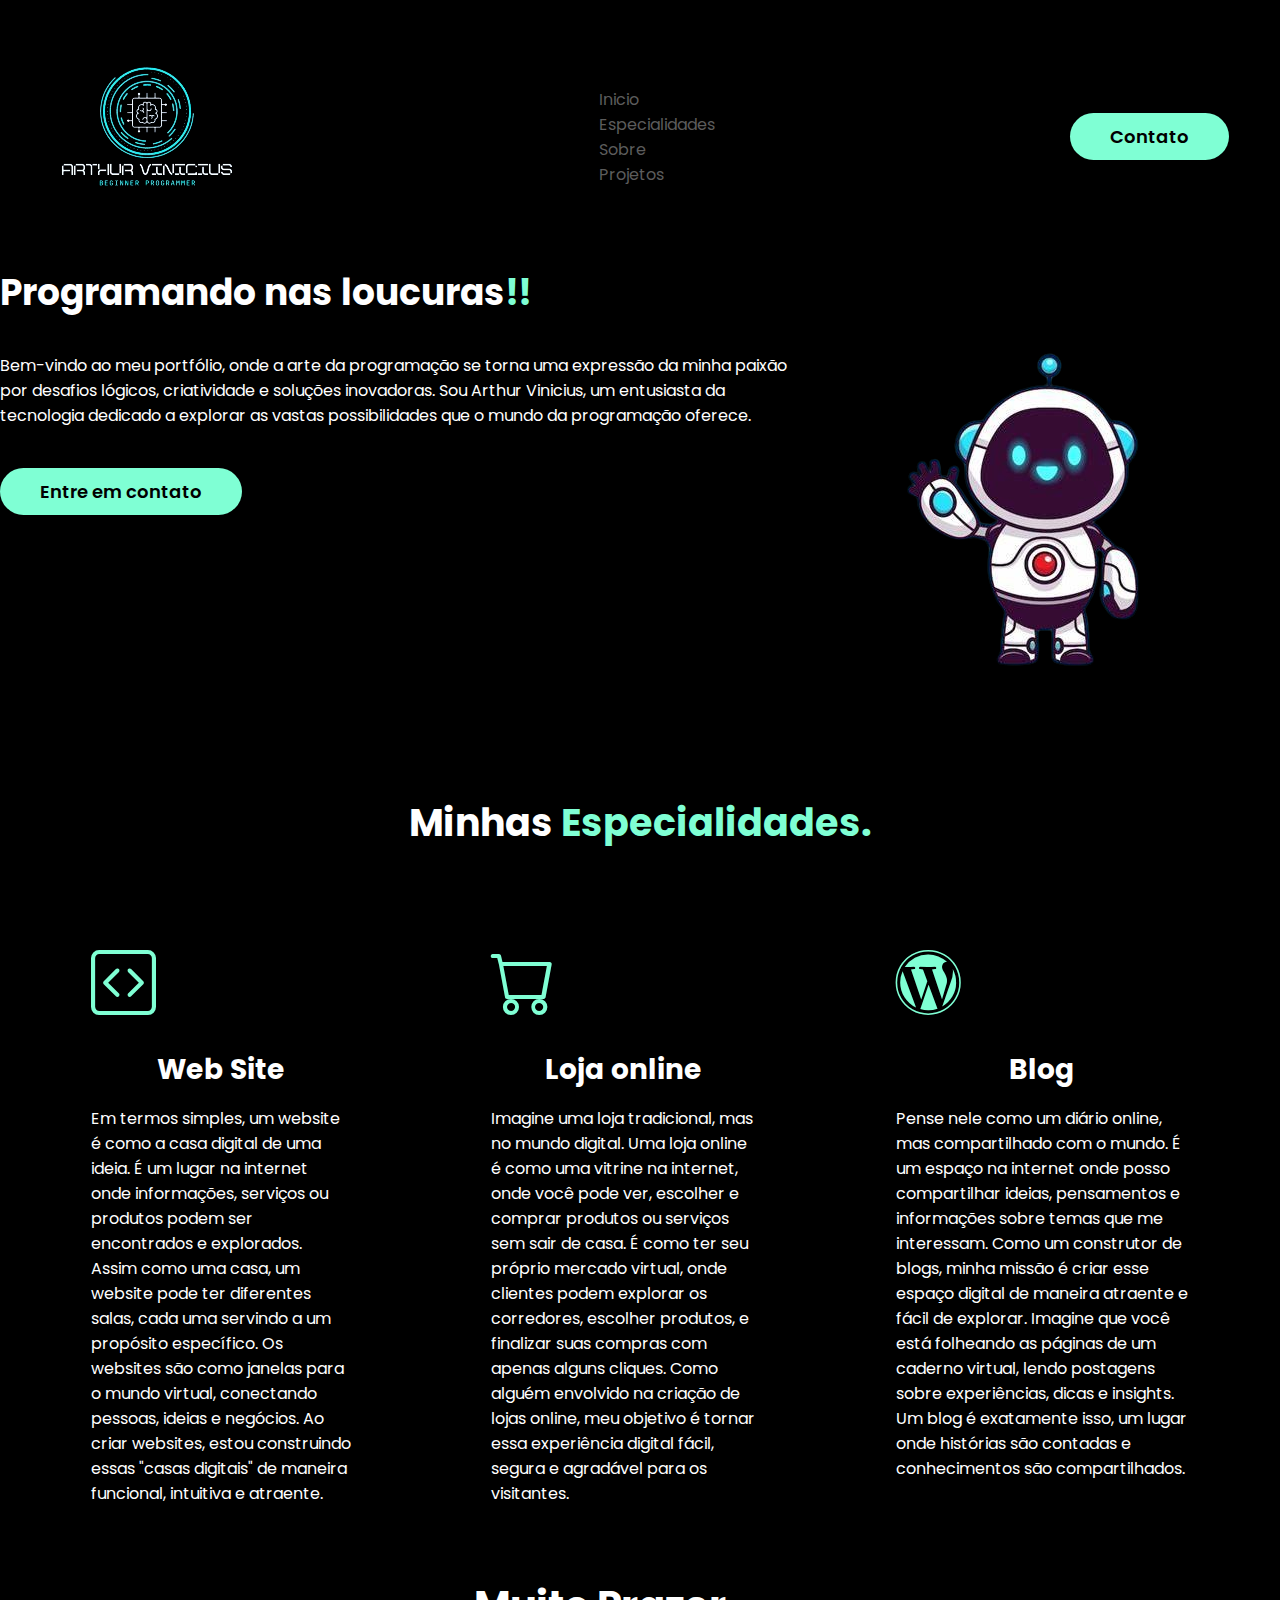
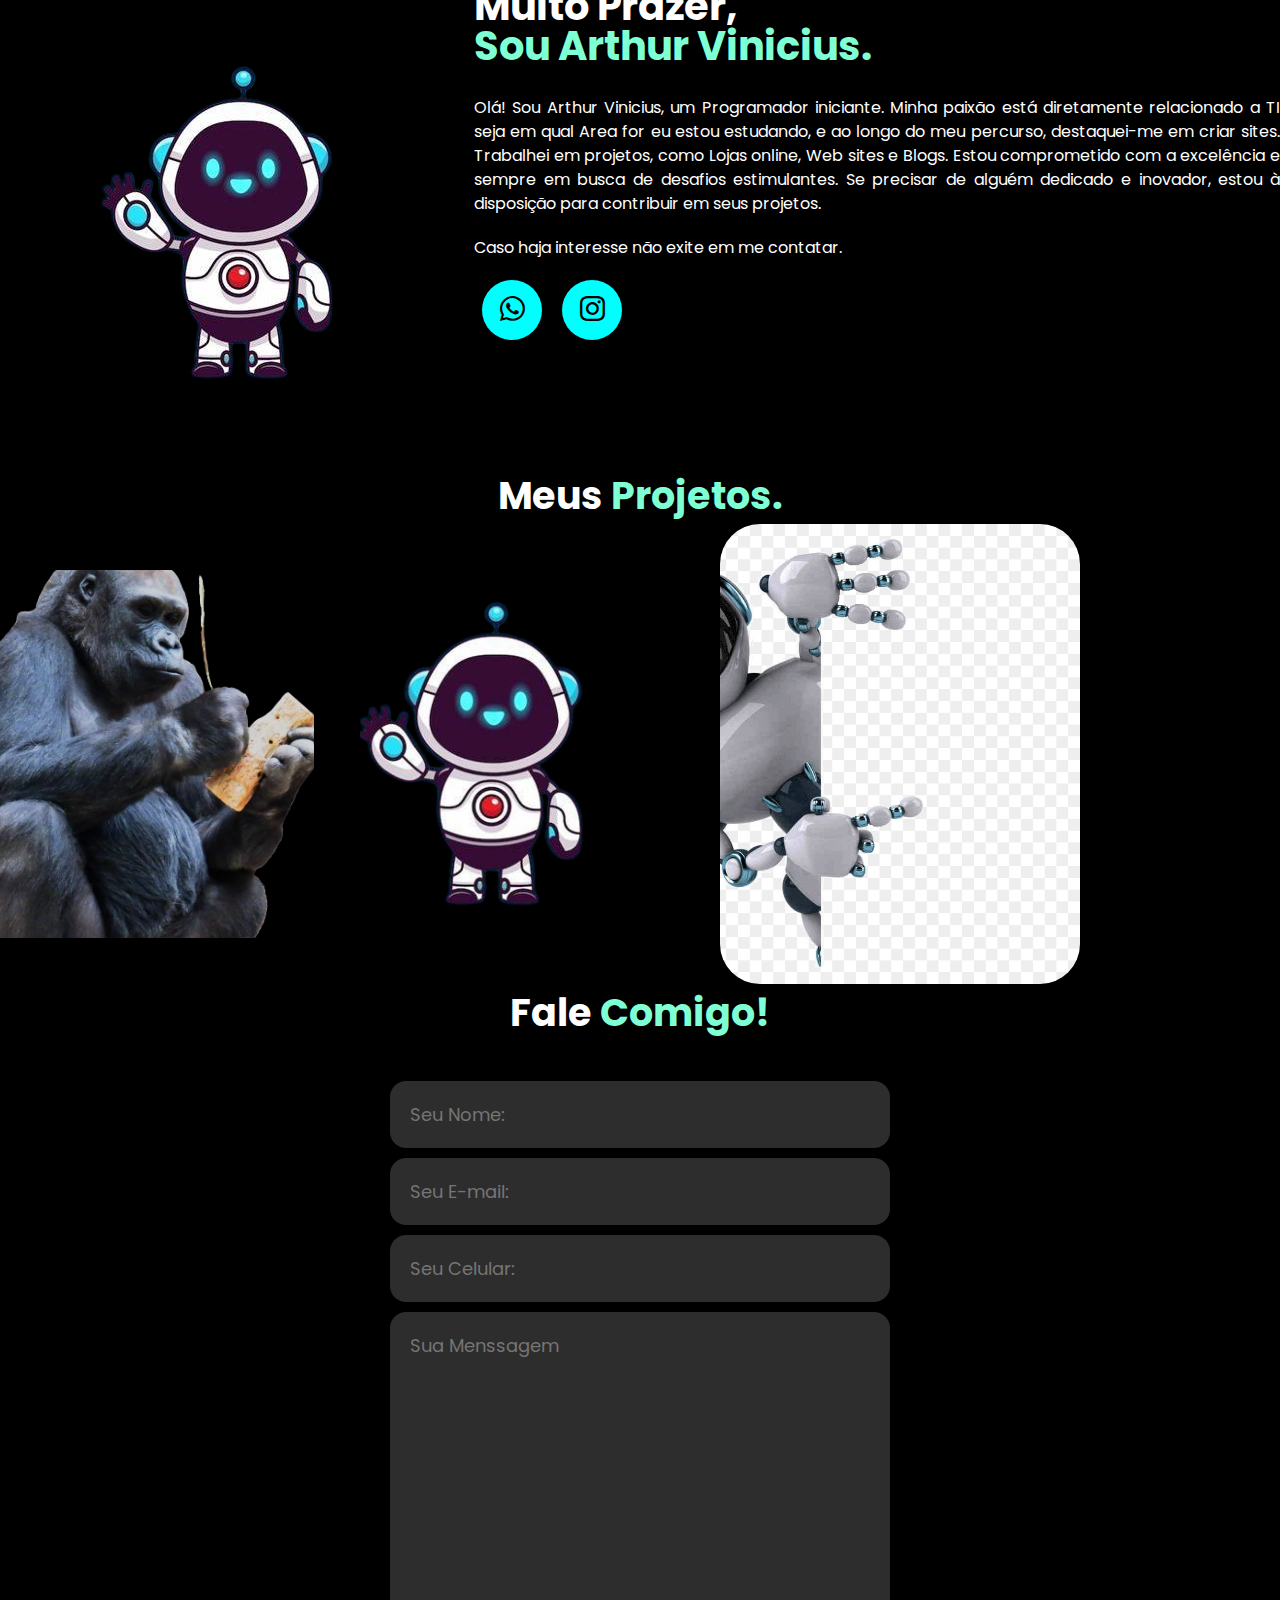
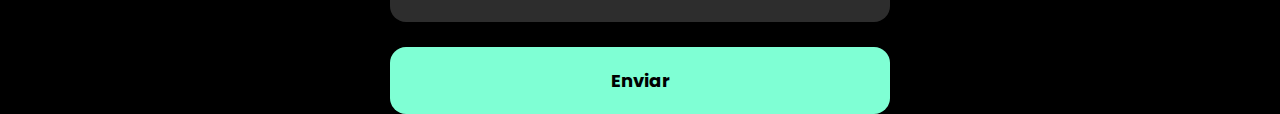
<file: Porti/Html/index.html>
<!DOCTYPE html>
  <html lang="en">
  <head>
      <meta charset="UTF-8">
      <meta name="viewport" content="width=device-width, initial-scale=1.0">
      <title>Portifolio</title>
      
      <!--Google fonts-->
      <link rel="preconnect" href="https://fonts.googleapis.com">
      <link rel="preconnect" href="https://fonts.gstatic.com" crossorigin>
      <link href="https://fonts.googleapis.com/css2?family=Poppins:ital,wght@0,300;0,400;0,500;0,600;1,200;1,300;1,400;1,500;1,600&display=swap" rel="stylesheet">
      <!--Fim google fonts-->
      <link rel="stylesheet" href="https://cdn.jsdelivr.net/npm/bootstrap-icons@1.11.2/font/bootstrap-icons.min.css">
      <link rel="stylesheet" href="../Css/index.css">

      <script src="../Js/menu.js" defer></script>

    </head>
  <body>
      <header>
          
        <div class="interface">
          <div class="logo">
            <a href="/">
              <img src="../imagens/Arthur_Vinicius-removebg-preview.png" alt="Logo">
            </a>
          </div><!--Logo-->

          <nav class="menu-desktop" id="menu-desktop">

            <ul>
                <li>
                  <a href="#Inicio">Inicio</a>
                </li>
    
                <li>
                  <a href="#Especialidades">Especialidades</a>
                </li>
    
                <li>
                  <a href="#Sobre">Sobre</a>
                </li>
    
                <li>
                  <a href="#Projetos">Projetos</a>
                </li>
            </ul>
    
          </nav>

          <div class="btn-contato">
            <a href="#Contato">
              <button>Contato</button>
            </a>
          </div>

          <!-- <div class="btn-abrir-menu" id="btn-menu">
            <i class="bi bi-list"></i>
          </div> -->

          <!-- <div class="menu-mobile" id="menu-mobile">
              <div class="btn-fechar">
                <i class="bi bi-x-lg"></i>
              </div>        

              <nav>

                <ul>
                    <li>
                      <a href="#Inicio">Inicio</a>
                    </li>
        
                    <li>
                      <a href="#Especialidade">Especialidades</a>
                    </li>
        
                    <li>
                      <a href="#Sobre">Sobre</a>
                    </li>
        
                    <li>
                      <a href="#Projetos">Projetos</a>
                    </li>

                    <li>
                      <a href="#Contato">Contato</a>
                    </li>
                </ul>
        
              </nav>

          </div> -->

        </div><!--interface-->

      </header>

      <main>

        <section class="topo-do-site" id="Inicio"><!--topo-do-site-->
          <div class="interface"><!--interface-->
              <div class="flex">
                <div class="txt-topo-site">
                    <h1>Programando nas loucuras<span>!!</span></h1>
                    <p>Bem-vindo ao meu portfólio, onde a arte da programação se torna uma expressão da minha paixão por desafios lógicos, criatividade e soluções inovadoras. Sou Arthur Vinicius, um entusiasta da tecnologia dedicado a explorar as vastas possibilidades que o mundo da programação oferece.</p>
                    <div class="btn-contato">
                      <a href="">
                        <Button>Entre em contato</Button>
                      </a>
                    </div>

                  </div><!--txt-topo-site-->

                <div class="img-topo-site">
                  <img src="../imagens/robozinho-removebg-preview.png" alt="">
                </div><!--img-topo-site-->
              </div><!--flex-->
          </div><!--interface-->
        </section><!--topo-do-site-->

        <section class="especialidades" id="Especialidades">
          <div class="interface">
            <h2 class="titulo">Minhas <span>Especialidades.</span></h2>
            <div class="flex">
                <div class="especialidades-box">
                    <i class="bi bi-code-square"></i>
                    <h3>Web Site</h3>
                    <p>Em termos simples, um website é como a casa digital de uma ideia. É um lugar na internet onde informações, serviços ou produtos podem ser encontrados e explorados. Assim como uma casa, um website pode ter diferentes salas, cada uma servindo a um propósito específico. Os websites são como janelas para o mundo virtual, conectando pessoas, ideias e negócios. Ao criar websites, estou construindo essas "casas digitais" de maneira funcional, intuitiva e atraente.</p>
                </div><!--especialidades-box-->

                <div class="especialidades-box">
                  <i class="bi bi-cart"></i>
                  <h3>Loja online</h3>
                  <p>Imagine uma loja tradicional, mas no mundo digital. Uma loja online é como uma vitrine na internet, onde você pode ver, escolher e comprar produtos ou serviços sem sair de casa. É como ter seu próprio mercado virtual, onde clientes podem explorar os corredores, escolher produtos, e finalizar suas compras com apenas alguns cliques. Como alguém envolvido na criação de lojas online, meu objetivo é tornar essa experiência digital fácil, segura e agradável para os visitantes.</p>
              </div><!--especialidades-box-->

              <div class="especialidades-box">
                <i class="bi bi-wordpress"></i>
                <h3>Blog</h3>
                <p>Pense nele como um diário online, mas compartilhado com o mundo. É um espaço na internet onde posso compartilhar ideias, pensamentos e informações sobre temas que me interessam. Como um construtor de blogs, minha missão é criar esse espaço digital de maneira atraente e fácil de explorar. Imagine que você está folheando as páginas de um caderno virtual, lendo postagens sobre experiências, dicas e insights. Um blog é exatamente isso, um lugar onde histórias são contadas e conhecimentos são compartilhados.</p>
            </div><!--especialidades-box-->

            </div><!--flex-->
          </div><!--interface-->
        </section><!--especialidades-->

        <section class="sobre" id="Sobre">
          <div class="interface">
              <div class="flex">

                <div class="img-sobre">
                  <img src="../imagens/robozinho-removebg-preview.png" alt="Foto de perfil do desenvolvedor">
                </div>

                <div class="txt-sobre">
                  <h2>Muito Prazer,<span>Sou Arthur Vinicius.</span></h2>
                  <p>Olá! Sou Arthur Vinicius, um Programador iniciante. Minha paixão está diretamente relacionado a TI seja em qual Area for eu estou estudando, e ao longo do meu percurso, destaquei-me em criar sites. Trabalhei em projetos, como Lojas online, Web sites e Blogs. Estou comprometido com a excelência e sempre em busca de desafios estimulantes. Se precisar de alguém dedicado e inovador, estou à disposição para contribuir em seus projetos. </p>
                  <p>Caso haja interesse não exite em me contatar.</p>

                  <div class="btn-social">
                    <a href=""><button><i class="bi bi-whatsapp"></i></button></a>
                    <a href=""><button><i class="bi bi-instagram"></i></button></a>
                  </div>

                </div>

                
              </div>
          </div><!--interface-->
        </section><!--Sobre-->

        <section class="portifolio" id="Projetos">
          <div class="interface">
            <h2 class="titulo">Meus <span>Projetos.</span></h1>
            <div class="flex">
              <div class="img-port" style="background-image: url(../imagens/macaco__1_-removebg-preview.png);">
                <div class="overlay">
                  Lojas Astro
                </div>
              </div>

              <div class="img-port" style="background-image: url(../imagens/robozinho-removebg-preview.png)">
                <div class="overlay">Pjfinal</div>
              </div>

              <div class="img-port" style="background-image: url(../imagens/kisspng-robotics-binary-option-stock-photography-robotic-p-5af9c19807f9f9.8645018215263174640327.jpg)">
                <div class="overlay">Blog</div>
              </div>

              <!-- imagem com dimensões de 1920 largura 6137 altura -->

            </div><!--flex-->
          </div><!--interface-->
        </section><!--portifolio-->

        <section class="formulario" id="Contato">
          <div class="interface">
            <h2 class="titulo">Fale <span>Comigo!</span></h2>
            <div class="flex">
              <form action="" method="post">
                
                <input type="text" name="nome" id="Nome" placeholder="Seu Nome:" required>
                <input type="email" name="email" id="Email" placeholder="Seu E-mail:" required>
                <input type="text" name="numero" id="numero" placeholder="Seu Celular:">
                <textarea name="mensagem" id="Mensagem" cols="30" rows="10" placeholder="Sua Menssagem" required></textarea>
    
                <input class="btn-enviar" type="submit" value="Enviar">

              </form>
            </div>
          </div>
        </section>

      </main>

      
          <section class="footer">
          <div class="social">
            <a href=""><i class="bi bi-instagram"></i></a>
            <a href=""><i class="bi bi-whatsapp"></i></a>
            <a href=""><i class="bi bi-github"></i></a>
          </div>

          <ul class="list">

            <li>

              <a href="">Inicio</a>

            </li>

            <li>

              <a href="">Especialidades</a>

            </li>

            <li>

              <a href="">Sobre</a>

            </li>

            <li>

              <a href="">Projetos</a>

            </li>

          </ul>

          <p class="copyright">
            Arthur Vinicius @ 2023
          </p>
        </section>
      

      
  </body>
  </html>
</file>
<file: Porti/Css/index.css>
html{
  scroll-behavior: smooth;
}

/*Estilo Geral */
*{
  margin: 0;
  padding: 0;
  box-sizing: border-box;
  font-family: 'Poppins', sans-serif;
}

body{
  background-color: rgb(0, 0, 0);
  height: 100vh;
}

.interface{
  max-width: 1280px;
  margin: 0 auto;
}

.flex{
  display: flex;
}

h2.titulo{
  color: white;
  font-size: 38px;
  text-align: center;
}

h2.titulo span{
  color: aquamarine;
}

button:hover, form .btn-enviar:hover{
  box-shadow: 0px 0px 8px aquamarine;
  transform: scale(1.05);
}

/* Estilo do cabeçalho*/

header{
  padding: 40px 4%;
  
}

header > .interface{
  display: flex;
  align-items: center;
  justify-content: space-between;
}

header a{
  color: #5c5c5c;
  text-decoration: none;
  display: inline-block;
  transition: .2s;
}

header .menu-desktop a:hover{
  color: #ffffff;
  transform: scale(1.05);
}

header nav ul{
  list-style: none;
}

header nav .menu-desktop ul li {
  display: inline-block !important;
  padding: 0 40px;
}



.btn-contato button{
  padding: 10px 40px;
  font-size: 18px;
  cursor: pointer;
  font-weight: 600;
  background-color: aquamarine;
  border: 0;
  border-radius: 30px;
  transition: .2s;
}



/*Estilo do topo do site*/

section .topo-do-site{
  padding: 40px 4%;

}

section .topo-do-site .flex{
  align-items: center;
  justify-content: center;
  gap: 90px;
}

.topo-do-site h1{
  color: white;
  font-size: 36px;
  line-height: 40px;
}

.topo-do-site h1 span{
  color: aquamarine;
}

.topo-do-site .txt-topo-site h1 span{
  color: aquamarine;
}

.topo-do-site .txt-topo-site p{
  color: white;
  margin: 40px 0px;
}

.topo-do-site .img-topo-site img{
  position: relative;
  animation: flutuar 2s ease-in-out infinite alternate;
}

@keyframes flutuar{
  0%{
    top: 0;
  }
  100%{
    top: 30px;
  }
}

/*Estilo das Especialidades*/

section.especialidades{
  padding: 40px 4%;
}

section.especialidades .flex{
  gap: 60px;
}

.especialidades .especialidades-box{
  color: #ffffff;
  padding: 40px;
  border-radius: 20px;
  margin-top: 45px;
  transition: .2s;
}

.especialidades .especialidades-box:hover{
  transform: scale(1.05px);
  box-shadow: 0 0 20px #ffffff78;
}

.especialidades .especialidades-box i{
  font-size: 65px;
  color: aquamarine;
}

.especialidades .especialidades-box h3{
  font-size: 28px;
  margin: 15px 0px;
  text-align: center;
}

/*Estilo do Sobre*/

section .sobre{
  padding: 80px 4%;
}

section .sobre .flex{
  align-items: center;
  gap: 60px;
}

.sobre .txt-sobre{
  color: #ffffff;
  line-height: 1.5;
}

.sobre .txt-sobre h2{
  font-size: 40px;
  line-height: 40px;
  margin-bottom: 30px;
}

.sobre .txt-sobre h2 span{
  color: aquamarine;
  display: block;
}

.sobre .txt-sobre p{
  margin: 20px 0;
  text-align: justify;
}
.btn-social button{
  width: 60px;
  height: 60px;
  border-radius: 50%;
  border: none;
  background-color: aqua;
  font-size: 25px;
  cursor: pointer;
  margin: 0 8px;
  transition: .2s;
}

.btn-social button:hover{
  box-shadow: 0px 0px 8px aqua;
  transform: scale(1.05);
}

/*Estilo do portifolio*/

section .portifolio{
  padding: 80px 4%;
  box-shadow: 0 0 40px 20px #ffffff1d;
}

section .portifolio .flex{
  justify-content: space-around;
  margin-top: 60px;
}

.img-port{
  width: 360px;
  height: 460px;
  background-size: cover;
  background-position: 100% 0%;
  transition: 5s;
  cursor: pointer;
  border-radius: 40px;
  position: relative;
}

.img-port:hover{
  background-position: 100% 100%;
}

.overlay{
  position: absolute;
  top: 0;
  left: 0;
  width: 100%;
  height: 100%;
  background-color: #000000b8;
  border-radius: 40px;
  display: flex;
  align-items: center;
  justify-content: center;
  font-size: 26px;
  font-weight: 600;
  color: #ffffff;
  opacity: 0%;
  transition: .5s;
}
.overlay:hover{
  opacity: 1;
}

/*Estilo Formulario*/

section .formulario{
  padding: 80px 4%;
  box-shadow: 0 0 40px 10px #ffffff1d;
}

form{
  max-width: 500px;
  margin: 0 auto;
  display: flex;
  justify-content: center;
  flex-direction: column;
  gap: 10px;
  margin-top: 40px;
}

form input, form textarea{
  background-color: rgb(45, 45, 45);
  width: 100%;
  border: 0;
  outline: none;
  padding: 20px 20px;
  border-radius: 16px;
  color: white;
  font-size: 18px;
}

/* form input::placeholder{
  color: aquamarine;
} */

form textarea{
  resize: none;
}

form .btn-enviar{
  margin-top: 15px;
  text-align: center;
}

form .btn-enviar {
    width: auto;
    background-color: aquamarine;
    color: black;
    font-weight: 700;
    cursor: pointer;
    transition: 0.3s;
}

/* Estilo do footer */

.footer {
  position: fixed;
  padding: 40px 0;
  background-color: #ffffff;
}

.footer .social {
  text-align: center;
  padding: 25px;
}

.footer .social a {
  font-size: 24px;
  color: inherit;
  border: 1px solid #ccc;
  width: 40px;
  height: 40px;
  line-height: 38px;
  display: inline-block;
  text-align: center;
  border-radius: 50%;
  margin: 0 8px;
  opacity: 0.75;
}

.footer .social a:hover {
  opacity: 0.9;
}

.footer ul{
  margin-top: 0;
  padding: 0;
  list-style: none;
  font-size: 18px;
  line-height: 1.6;
  margin-bottom: 0;
  text-align: center;
}

.footer ul li a {
  color: inherit;
  text-decoration: none;
  opacity: 0.8;
}

.footer ul li {
  display: inline-block;
  padding: 0 15px;
}

.footer ul li a:hover {
  opacity: 1;
}

.footer .copyright {
  margin-top: 15px;
  text-align: center;
  font-size: 13px;
  color: #aaa;
}

@media screen and (max-width: 1020px){
  /*Classes Gerais*/
  .flex{
    flex-direction: column;
  }

  h2 .titulo{
    font-size: 30px;
    line-height: 34px;
  }

  /*Cabeçalho*/
  section .topo-do-site .flex{
    gap: 40px;
  }

  /*Top do Site*/
  section .topo-do-site{
    padding: 20px 8%;
  }

  .topo-do-site h1{
    font-size: 30px;
    
  }

  .topo-do-site .img-topo-site img{
    width: 100%;
  }

  /*Especialidades*/
  section .especialidades{
    padding: 40px 8%;
  }

  /*Sobre*/
  section .sobre{
    padding: 80px 8%;
  }

  .sobre .txt-sobre h2{
    font-size: 34px;
    line-height: 35px;
    text-align: center;
  }

  .btn-social{
    text-align: center;
  }

  img-sobre img{
    width: 100%;
  }

  /*Portifolio*/
  section .portifolio{
    padding: 80px 8%;
  }

  .img-port{
    width: 100%;
    max-width: 360px;
    margin: 0 auto;
  }

  section .portifolio .flex{
    gap: 60px;
  }

}
</file>
